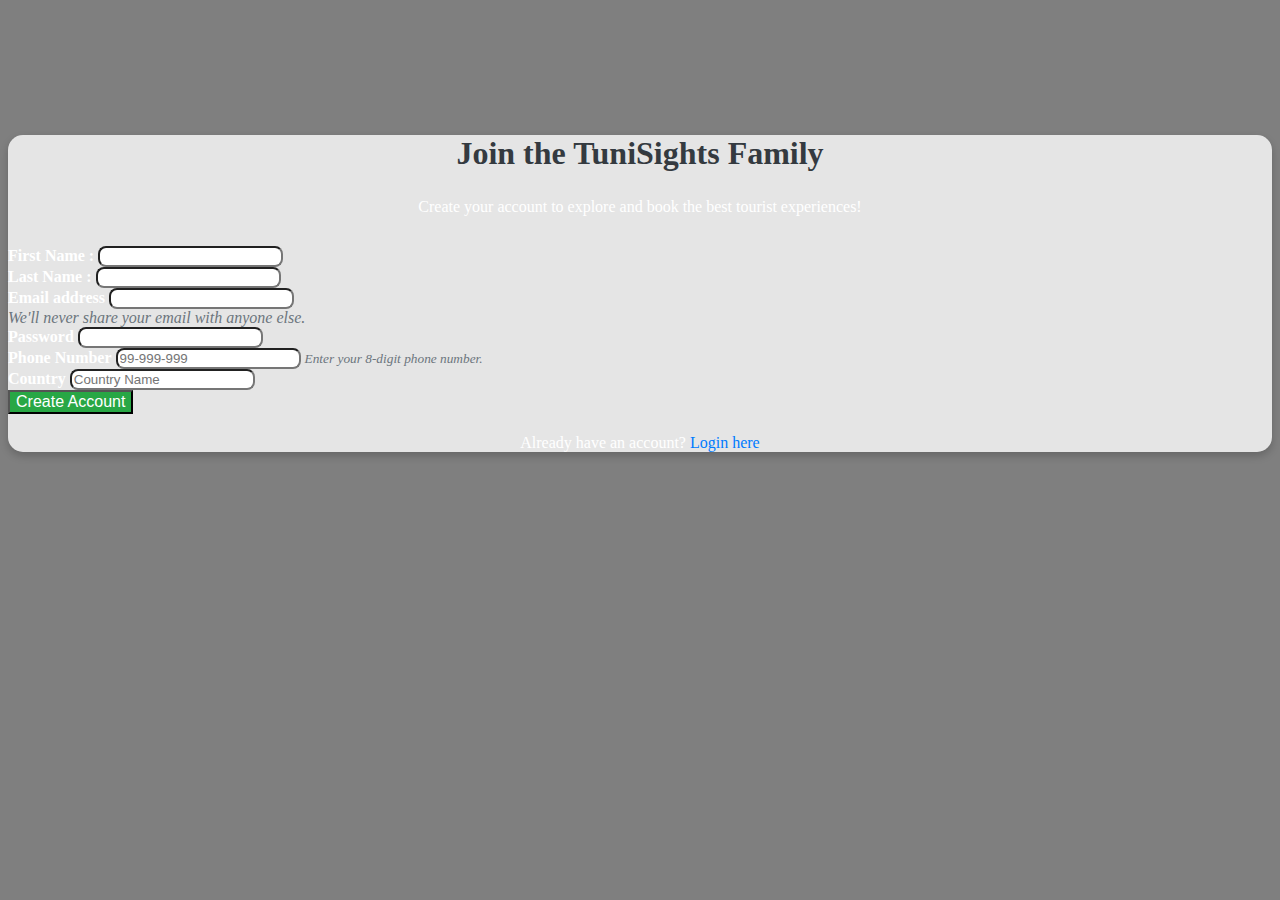
<file: frontend/index.html>
<!DOCTYPE html>
<html lang="en">

<head>
    <meta charset="UTF-8">
    <meta name="viewport" content="width=device-width, initial-scale=1.0">
    <link href="https://cdn.jsdelivr.net/npm/bootstrap@5.3.5/dist/css/bootstrap.min.css" rel="stylesheet" integrity="sha384-SgOJa3DmI69IUzQ2PVdRZhwQ+dy64/BUtbMJw1MZ8t5HZApcHrRKUc4W0kG879m7" crossorigin="anonymous">
    <link rel="stylesheet" href="./css/styles.css">
    <title>Tourist Sign Up</title>
</head>

<body>
    <div class="overlay"></div>
    <div class="container">
        <div class="row justify-content-center">
            <div class="col-md-8 col-lg-6">
                <div class="card">
                    <div class="card-body">
                        <div class="header">
                            <h2>Join the TuniSights Family</h2>
                            <p class="lead">Create your account to explore and book the best tourist experiences!</p>
                        </div>
                        <form action="../backend/signup.php" method="post">
                            <div class="mb-3">
                                <label for="fN" class="form-label">First Name :</label>
                                <input type="text" class="form-control" id="fN" name="first_name" required>
                            </div>
                            <div class="mb-3">
                                <label for="lN" class="form-label">Last Name :</label>
                                <input type="text" class="form-control" id="lN" name="last_name" required>
                            </div>
                            <div class="mb-3">
                                <label for="email" class="form-label">Email address</label>
                                <input type="email" class="form-control" id="email" aria-describedby="emailHelp" name="email" required>
                                <div id="emailHelp" class="form-text">We'll never share your email with anyone else.</div>
                            </div>
                            <div class="mb-3">
                                <label for="pass" class="form-label">Password</label>
                                <input type="password" class="form-control" id="pass" name="password" required>
                            </div>
                            <div class="mb-3">
                                <label for="phone-number" class="form-label">Phone Number</label>
                                <input type="tel" class="form-control" id="phone-number" name="phone-number" pattern="[0-9]{8}" placeholder="99-999-999" required>
                                <small class="form-text text-muted">Enter your 8-digit phone number.</small>
                            </div>
                            <div class="mb-3">
                                <label for="country" class="form-label">Country</label>
                                <input type="text" class="form-control" id="country" name="country" placeholder="Country Name" required>
                            </div>
                            <button type="submit" name="signup" class="btn btn-custom w-100">Create Account</button>
                        </form>
                        <div class="footer">
                            <p>Already have an account? <a href="../login.html">Login here</a></p>
                        </div>
                    </div>
                </div>
            </div>
        </div>
    </div>
</body>

</html>
</file>
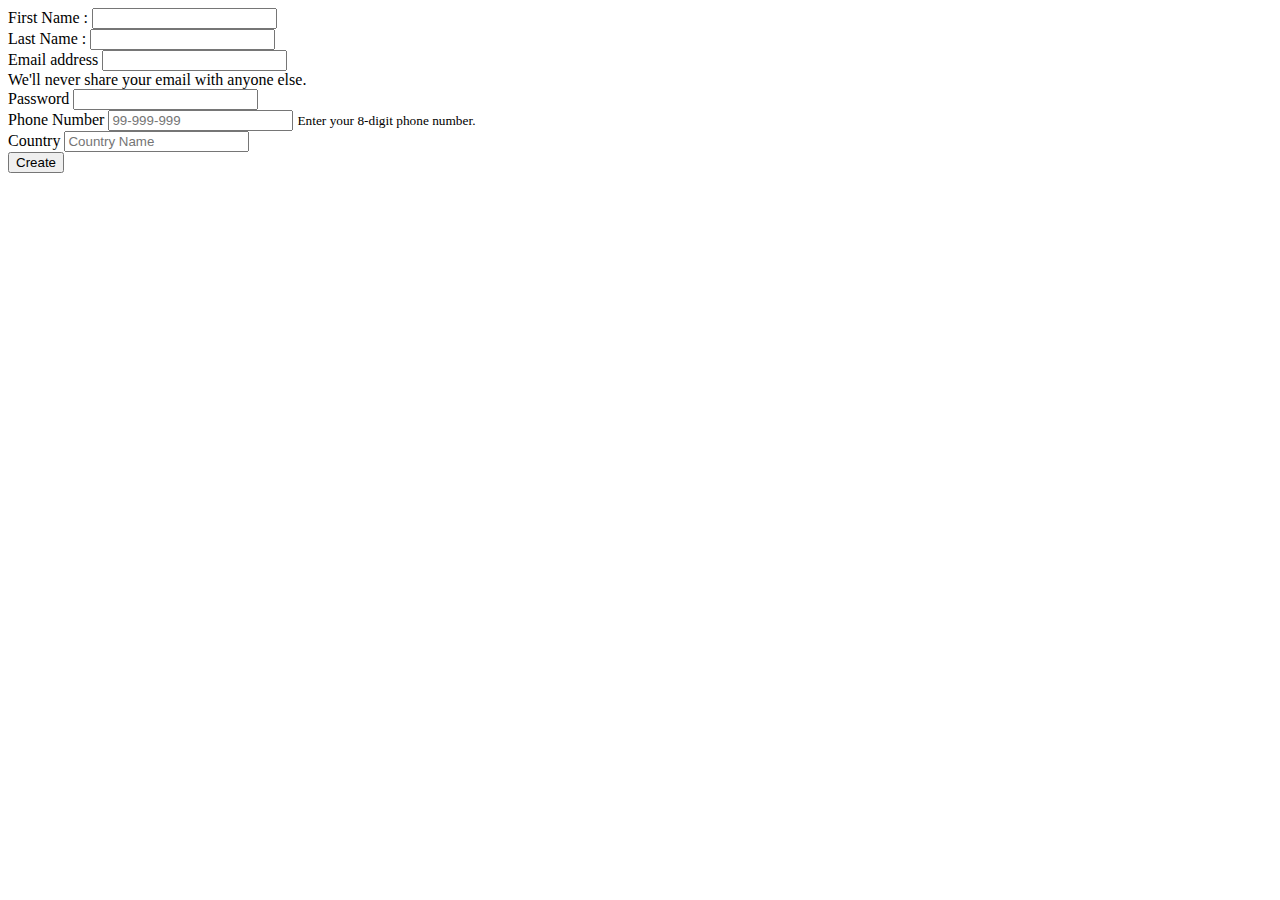
<file: frontend/form.html>
<!DOCTYPE html>
<html lang="en">
<head>
    <meta charset="UTF-8">
    <meta name="viewport" content="width=device-width, initial-scale=1.0">
    <link href="https://cdn.jsdelivr.net/npm/bootstrap@5.3.5/dist/css/bootstrap.min.css" rel="stylesheet" integrity="sha384-SgOJa3DmI69IUzQ2PVdRZhwQ+dy64/BUtbMJw1MZ8t5HZApcHrRKUc4W0kG879m7" crossorigin="anonymous">
    <title>SIGN UP</title>
</head>
<body>
    <div class="container">
        <div class="row">
            <form action="../backend/signup.php" method="post">
                <div class="mb-3">
                    <label for="fN" class="form-label">First Name :</label>
                    <input type="text" class="form-control" id="fN" name="first_name">
                </div>
                <div class="mb-3">
                    <label for="lN" class="form-label">Last Name :</label>
                    <input type="text" class="form-control" id="lN" name="last_name">
                </div>
                <div class="mb-3">
                    <label for="email" class="form-label">Email address</label>
                    <input type="email" class="form-control" id="email" aria-describedby="emailHelp" name="email">
                    <div id="emailHelp" class="form-text">
                        We'll never share your email with anyone else.
                    </div>
                </div>
                <div class="mb-3">
                    <label for="pass" class="form-label">Password</label>
                    <input type="password" class="form-control" id="pass" name="password">
                </div>
                <div class="mb-3">
                    <label for="phone-number" class="form-label">Phone Number</label>
                    <input type="tel" class="form-control" id="phone-number" name="phone-number" pattern="[0-9]{8}" placeholder="99-999-999">
                    <small class="form-text text-muted">Enter your 8-digit phone number.</small>
                </div>
                <div class="mb-3">
                    <label for="country" class="form-label">Country</label>
                    <input type="text" class="form-control" id="country" name="country" placeholder="Country Name">
                </div>
                <button type="submit" name="signup" class="btn btn-primary">Create</button>
            </form>
        </div>
    </div>
</body>
</html>
</file>
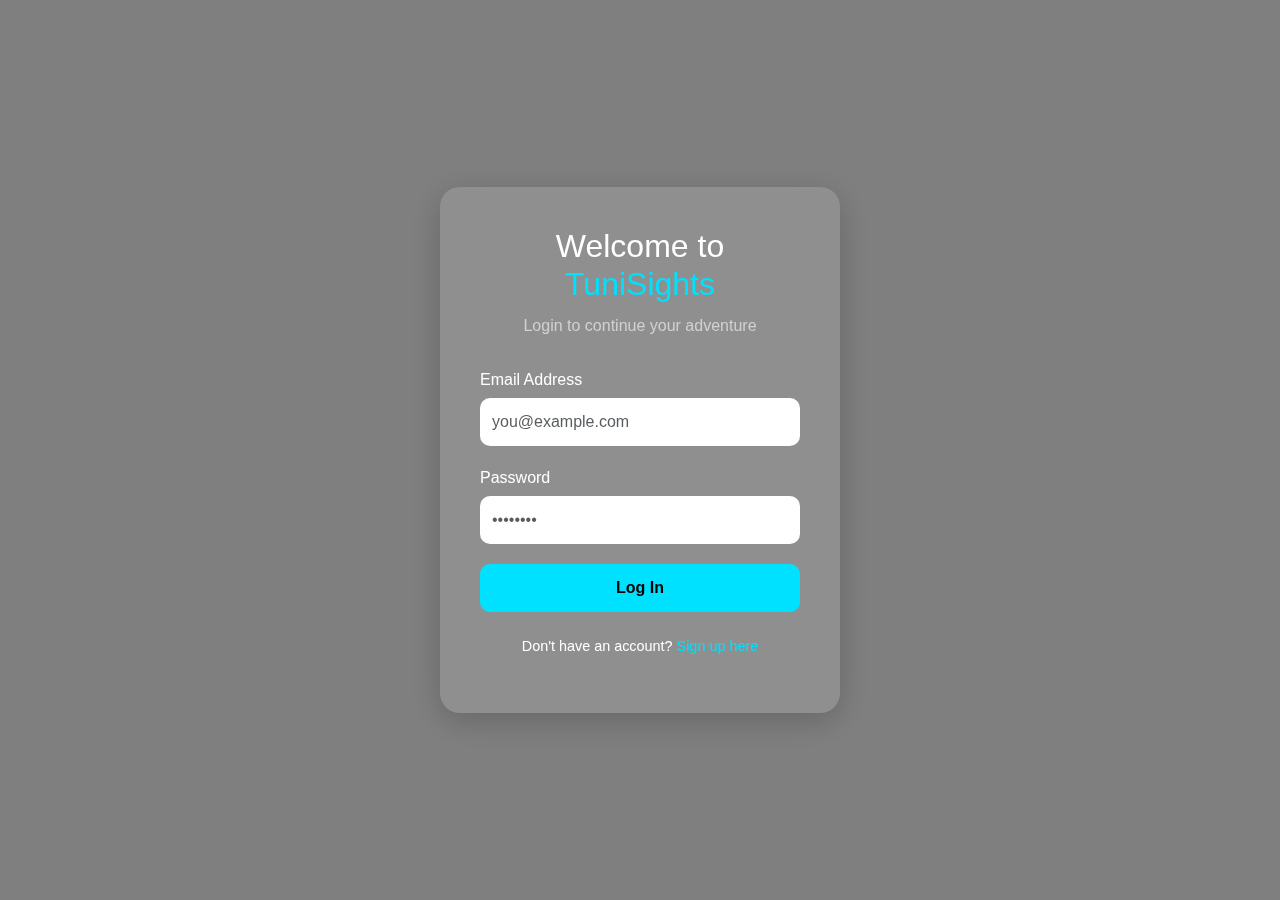
<file: frontend/login.html>
<!DOCTYPE html>
<html lang="en">
<head>
    <meta charset="UTF-8" />
    <meta name="viewport" content="width=device-width, initial-scale=1.0" />
    <title>TuniSights Login</title>
    <link href="https://cdn.jsdelivr.net/npm/bootstrap@5.3.5/dist/css/bootstrap.min.css" rel="stylesheet" />
    <link rel="stylesheet" href="./css/login.css" />
</head>
<body>
    <div class="background"></div>
    <div class="overlay"></div>

    <div class="login-container">
        <div class="login-card animate-fade-in">
            <h2 class="title">Welcome to <span>TuniSights</span></h2>
            <p class="subtitle">Login to continue your adventure</p>

            <form action="../backend/login.php" method="POST">
                <div class="form-group">
                    <label for="email" class="form-label">Email Address</label>
                    <input type="email" class="form-control" id="email" name="email" placeholder="you@example.com" required />
                </div>
                <div class="form-group">
                    <label for="pass" class="form-label">Password</label>
                    <input type="password" class="form-control" id="pass" name="password" placeholder="••••••••" required />
                </div>
                <button type="submit" class="btn-login" name="login">Log In</button>
            </form>

            <div class="footer-text mt-4">
                <p>Don't have an account? <a href="../frontend/signup.html">Sign up here</a></p>
            </div>
        </div>
    </div>
</body>
</html>
</file>
<file: frontend/css/styles.css>
body {
    background-image: url('https://source.unsplash.com/1600x900/?travel,beach'); 
    background-size: cover;
    background-position: center;
    color: white;
}

.overlay {
    position: absolute;
    top: 0;
    left: 0;
    width: 100%;
    height: 100%;
    background-color: rgba(0, 0, 0, 0.5); 
}

.container {
    position: relative;
    padding-top: 100px;
    padding-bottom: 100px;
}

.card {
    border-radius: 15px;
    box-shadow: 0 4px 8px rgba(0, 0, 0, 0.2);
    background-color: rgba(255, 255, 255, 0.8); 
}

.form-container {
    max-width: 600px;
    margin: 0 auto;
}

.header {
    text-align: center;
    margin-bottom: 30px;
}

.header h2 {
    font-size: 2rem;
    color: #343a40;
}

.footer {
    text-align: center;
    margin-top: 20px;
}

.footer a {
    text-decoration: none;
    color: #007bff;
}

.btn-custom {
    background-color: #28a745;
    color: white;
    font-size: 16px;
}

.btn-custom:hover {
    background-color: #218838;
}

.form-label {
    font-weight: bold;
}

.form-text {
    font-style: italic;
    color: #6c757d;
}

.form-control {
    border-radius: 8px;
}

@media (max-width: 768px) {
    .container {
        padding-top: 50px;
        padding-bottom: 50px;
    }
}
</file>
<file: frontend/css/login.css>
/* Background styling */
body, html {
    margin: 0;
    padding: 0;
    height: 100%;
    font-family: 'Segoe UI', Tahoma, Geneva, Verdana, sans-serif;
    overflow: hidden;
}

.background {
    background-image: url('https://source.unsplash.com/1600x900/?travel,nature,beach');
    background-size: cover;
    background-position: center;
    filter: blur(8px);
    height: 100%;
    width: 100%;
    position: fixed;
    z-index: 1;
}

.overlay {
    background-color: rgba(0, 0, 0, 0.5);
    position: fixed;
    height: 100%;
    width: 100%;
    z-index: 2;
}

/* Login card container */
.login-container {
    position: fixed;
    z-index: 3;
    height: 100%;
    width: 100%;
    display: flex;
    justify-content: center;
    align-items: center;
}

.login-card {
    background: rgba(255, 255, 255, 0.12);
    border-radius: 20px;
    padding: 40px;
    width: 90%;
    max-width: 400px;
    color: #fff;
    box-shadow: 0 8px 32px rgba(0, 0, 0, 0.2);
    animation: fadeIn 1s ease-in-out;
}

.title {
    font-size: 2rem;
    margin-bottom: 10px;
    text-align: center;
}

.title span {
    color: #00e1ff;
}

.subtitle {
    font-size: 1rem;
    text-align: center;
    margin-bottom: 30px;
    color: #d1d1d1;
}

.form-label {
    font-weight: 500;
    margin-bottom: 6px;
    display: block;
}

.form-group {
    margin-bottom: 20px;
}

.form-control {
    border-radius: 10px;
    border: none;
    padding: 12px;
    font-size: 16px;
    width: 100%;
}

.btn-login {
    width: 100%;
    background-color: #00e1ff;
    color: #000;
    font-weight: bold;
    padding: 12px;
    border: none;
    border-radius: 10px;
    transition: 0.3s;
}

.btn-login:hover {
    background-color: #00c8e1;
    transform: scale(1.02);
}

.footer-text {
    text-align: center;
    font-size: 0.9rem;
}

.footer-text a {
    color: #00e1ff;
    text-decoration: none;
}

.footer-text a:hover {
    text-decoration: underline;
}

/* Animation */
@keyframes fadeIn {
    0% {
        opacity: 0;
        transform: translateY(20px);
    }
    100% {
        opacity: 1;
        transform: translateY(0);
    }
}

.animate-fade-in {
    animation: fadeIn 1s ease forwards;
}

/* Responsive */
@media (max-width: 480px) {
    .login-card {
        padding: 30px 20px;
    }

    .title {
        font-size: 1.5rem;
    }
}
</file>
